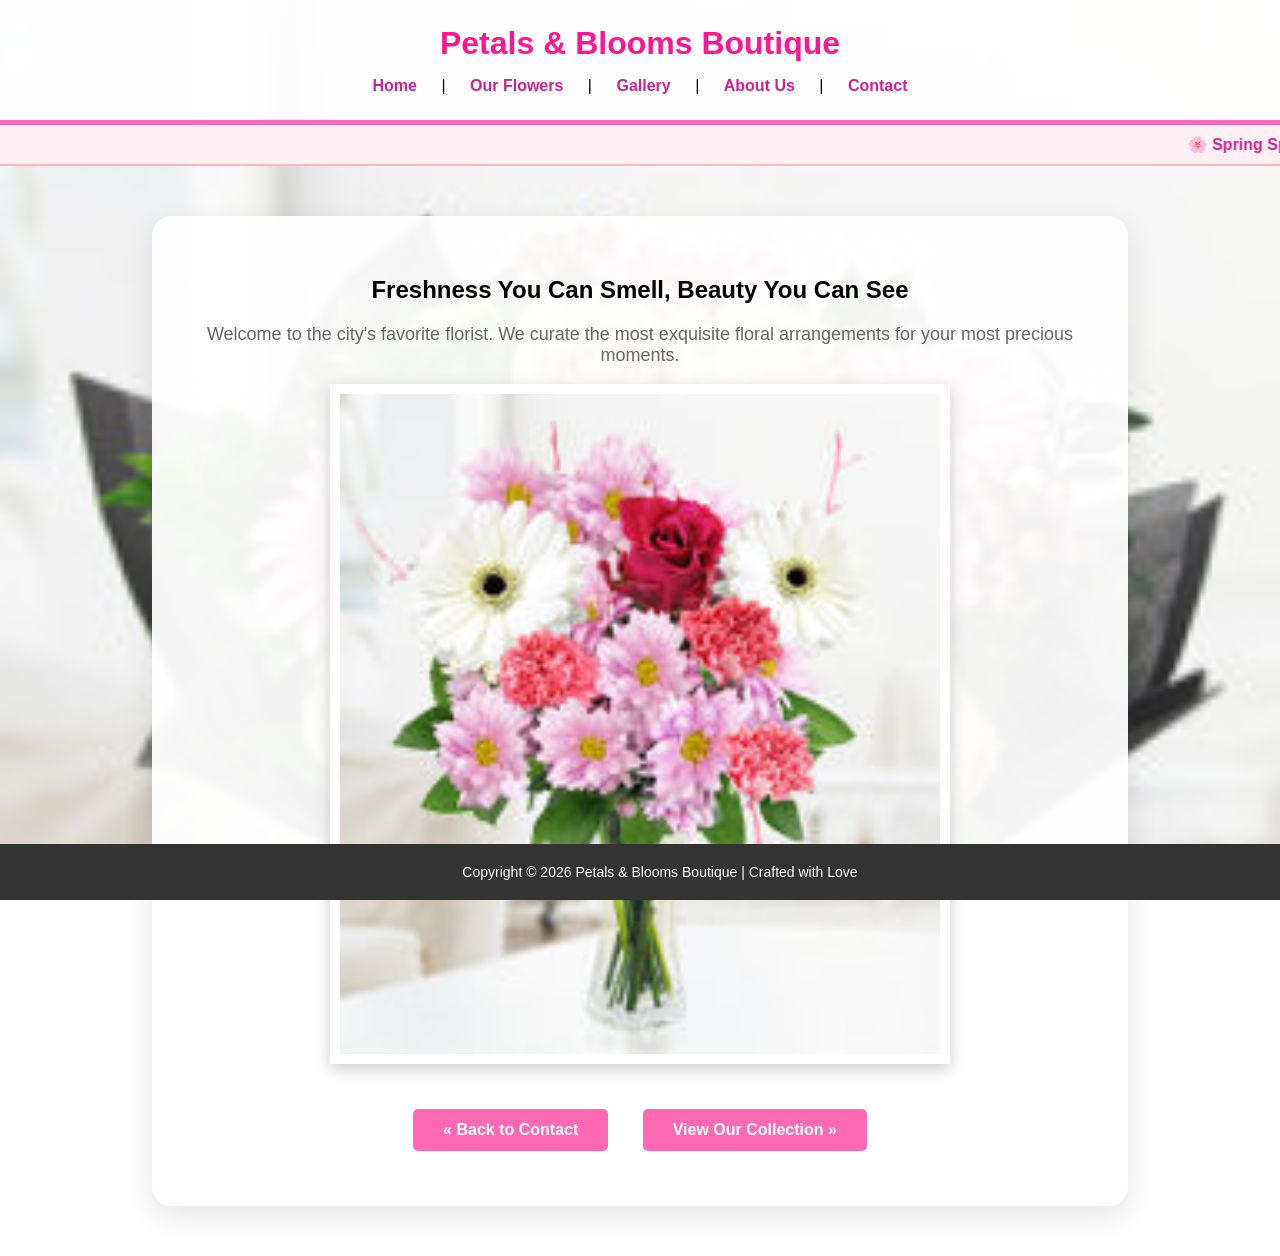
<file: index.html>
<!DOCTYPE HTML PUBLIC "-//W3C//DTD HTML 4.01 Transitional//EN">
<html>

<head>
    <title>Petals & Blooms | Home</title>
    <style>
        body {
            background-image: url('8.jpg');
            background-attachment: fixed;
            background-size: cover;
            font-family: 'Arial', sans-serif;
            margin: 0;
            padding: 0;
        }

        #navbar {
            background: rgba(255, 255, 255, 0.9);
            text-align: center;
            padding: 25px;
            border-bottom: 5px solid #ff69b4;
            position: sticky;
            top: 0;
        }

        #navbar a {
            text-decoration: none;
            color: #d02090;
            font-weight: bold;
            padding: 0 20px;
            font-size: 16px;
        }

        #navbar a:hover {
            color: #ff69b4;
        }

        .main-content {
            background: rgba(255, 255, 255, 0.95);
            width: 70%;
            margin: 50px auto;
            padding: 40px;
            border-radius: 20px;
            text-align: center;
            box-shadow: 0 10px 30px rgba(0, 0, 0, 0.1);
        }

        .marquee-news {
            background: #fff0f5;
            color: #d02090;
            padding: 10px;
            font-weight: bold;
            border-bottom: 2px solid #ffb6c1;
        }

        .nav-btn {
            display: inline-block;
            padding: 12px 30px;
            background: #ff69b4;
            color: white;
            text-decoration: none;
            font-weight: bold;
            border-radius: 5px;
            margin: 15px;
        }

        #footer {
            background: #333;
            color: white;
            text-align: center;
            padding: 20px;
            position: fixed;
            bottom: 0;
            width: 100%;
            font-size: 14px;
        }
    </style>
</head>

<body>
    <div id="navbar">
        <h1 style="color: #ff1493; margin: 0; font-size: 32px;">Petals & Blooms Boutique</h1>
        <div style="margin-top: 15px;">
            <a href="index.html">Home</a> | <a href="products.html">Our Flowers</a> | <a href="gallery.html">Gallery</a>
            | <a href="about.html">About Us</a> | <a href="contact.html">Contact</a>
        </div>
    </div>

    <marquee class="marquee-news">🌸 Spring Special: Get a free crystal vase with every luxury bouquet order! Limited
        time offer. 🌸</marquee>

    <div class="main-content">
        <h2>Freshness You Can Smell, Beauty You Can See</h2>
        <p style="font-size: 18px; color: #666;">Welcome to the city's favorite florist. We curate the most exquisite
            floral arrangements for your most precious moments.</p>
        <img src="11.jpg" width="600" style="border: 10px solid white; box-shadow: 0 5px 15px #ccc;"
            alt="Beautiful Flowers">
        <div style="margin-top: 30px;">
            <a href="contact.html" class="nav-btn">&laquo; Back to Contact</a>
            <a href="products.html" class="nav-btn">View Our Collection &raquo;</a>
        </div>
    </div>
    <div id="footer">Copyright &copy; 2026 Petals & Blooms Boutique | Crafted with Love</div>
</body>

</html>
</file>
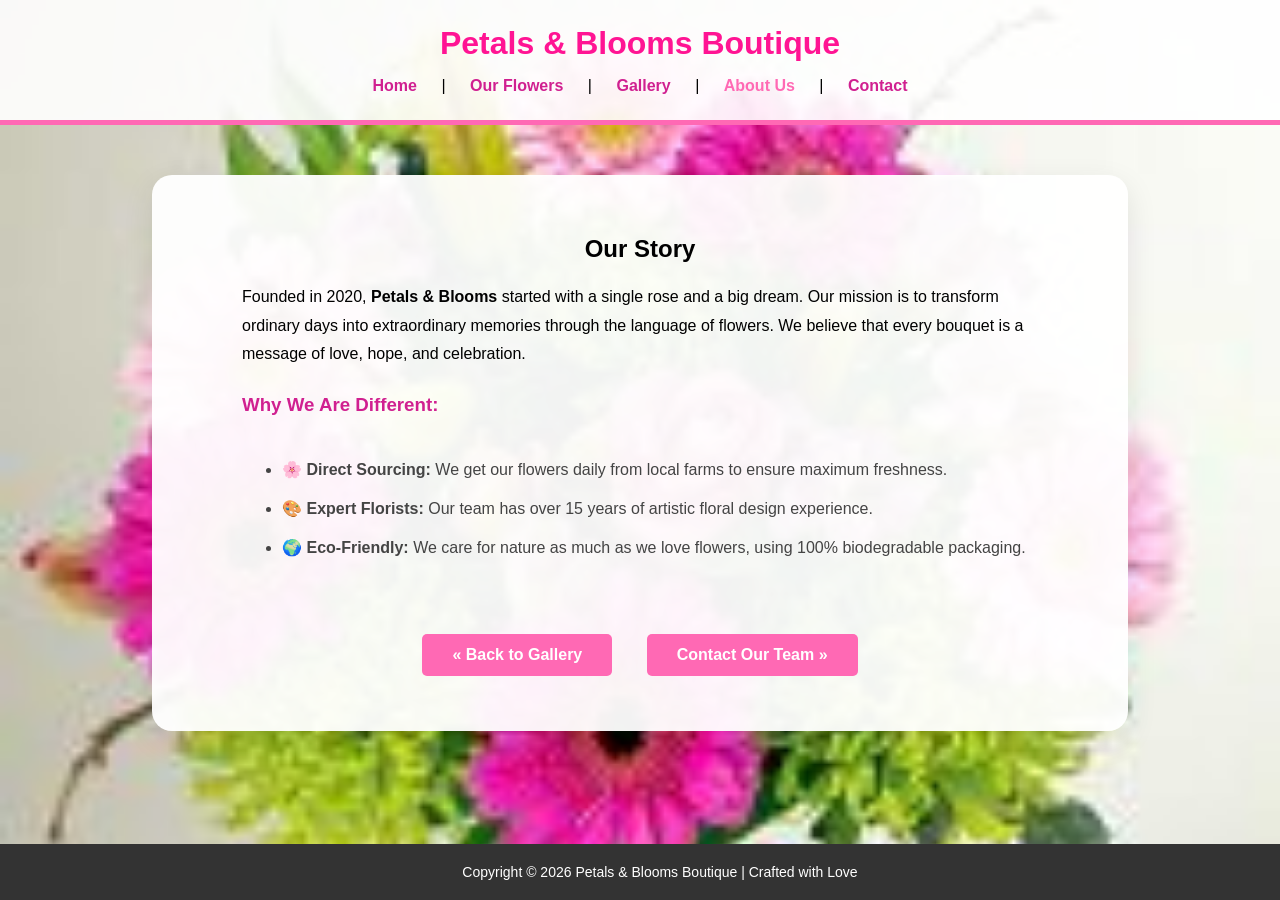
<file: about.html>
<!DOCTYPE HTML PUBLIC "-//W3C//DTD HTML 4.01 Transitional//EN">
<html>

<head>
    <title>Petals & Blooms | Our Story</title>
    <style>
        body {
            background-image: url('2.jpg');
            background-attachment: fixed;
            background-size: cover;
            font-family: 'Arial', sans-serif;
            margin: 0;
            padding: 0;
        }

        #navbar {
            background: rgba(255, 255, 255, 0.9);
            text-align: center;
            padding: 25px;
            border-bottom: 5px solid #ff69b4;
            position: sticky;
            top: 0;
            z-index: 1000;
        }

        #navbar a {
            text-decoration: none;
            color: #d02090;
            font-weight: bold;
            padding: 0 20px;
            font-size: 16px;
        }

        #navbar a:hover {
            color: #ff69b4;
        }

        .main-content {
            background: rgba(255, 255, 255, 0.95);
            width: 70%;
            margin: 50px auto 120px auto;
            padding: 40px;
            border-radius: 20px;
            text-align: center;
            box-shadow: 0 10px 30px rgba(0, 0, 0, 0.1);
        }

        .nav-btn {
            display: inline-block;
            padding: 12px 30px;
            background: #ff69b4;
            color: white !important;
            text-decoration: none;
            font-weight: bold;
            border-radius: 5px;
            margin: 15px;
        }

        #footer {
            background: #333;
            color: white;
            text-align: center;
            padding: 20px;
            position: fixed;
            bottom: 0;
            width: 100%;
            font-size: 14px;
        }

        ul {
            text-align: left;
            display: inline-block;
        }

        li {
            margin-bottom: 10px;
            font-size: 16px;
            color: #444;
        }
    </style>
</head>

<body>
    <div id="navbar">
        <h1 style="color: #ff1493; margin: 0; font-size: 32px;">Petals & Blooms Boutique</h1>
        <div style="margin-top: 15px;">
            <a href="index.html">Home</a> | <a href="products.html">Our Flowers</a> | <a href="gallery.html">Gallery</a>
            | <a href="about.html" style="color:#ff69b4;">About Us</a> | <a href="contact.html">Contact</a>
        </div>
    </div>

    <div class="main-content">
        <h2>Our Story</h2>
        <div style="text-align: left; padding: 0 50px; line-height: 1.8;">
            <p>Founded in 2020, <b>Petals & Blooms</b> started with a single rose and a big dream. Our mission is to
                transform ordinary days into extraordinary memories through the language of flowers. We believe that
                every bouquet is a message of love, hope, and celebration.</p>

            <h3 style="color: #d02090;">Why We Are Different:</h3>
            <ul>
                <li>🌸 <b>Direct Sourcing:</b> We get our flowers daily from local farms to ensure maximum freshness.
                </li>
                <li>🎨 <b>Expert Florists:</b> Our team has over 15 years of artistic floral design experience.</li>
                <li>🌍 <b>Eco-Friendly:</b> We care for nature as much as we love flowers, using 100% biodegradable
                    packaging.</li>
            </ul>
        </div>

        <div style="margin-top: 30px;">
            <a href="gallery.html" class="nav-btn">&laquo; Back to Gallery</a>
            <a href="contact.html" class="nav-btn">Contact Our Team &raquo;</a>
        </div>
    </div>

    <div id="footer">Copyright &copy; 2026 Petals & Blooms Boutique | Crafted with Love</div>
</body>

</html>
</file>
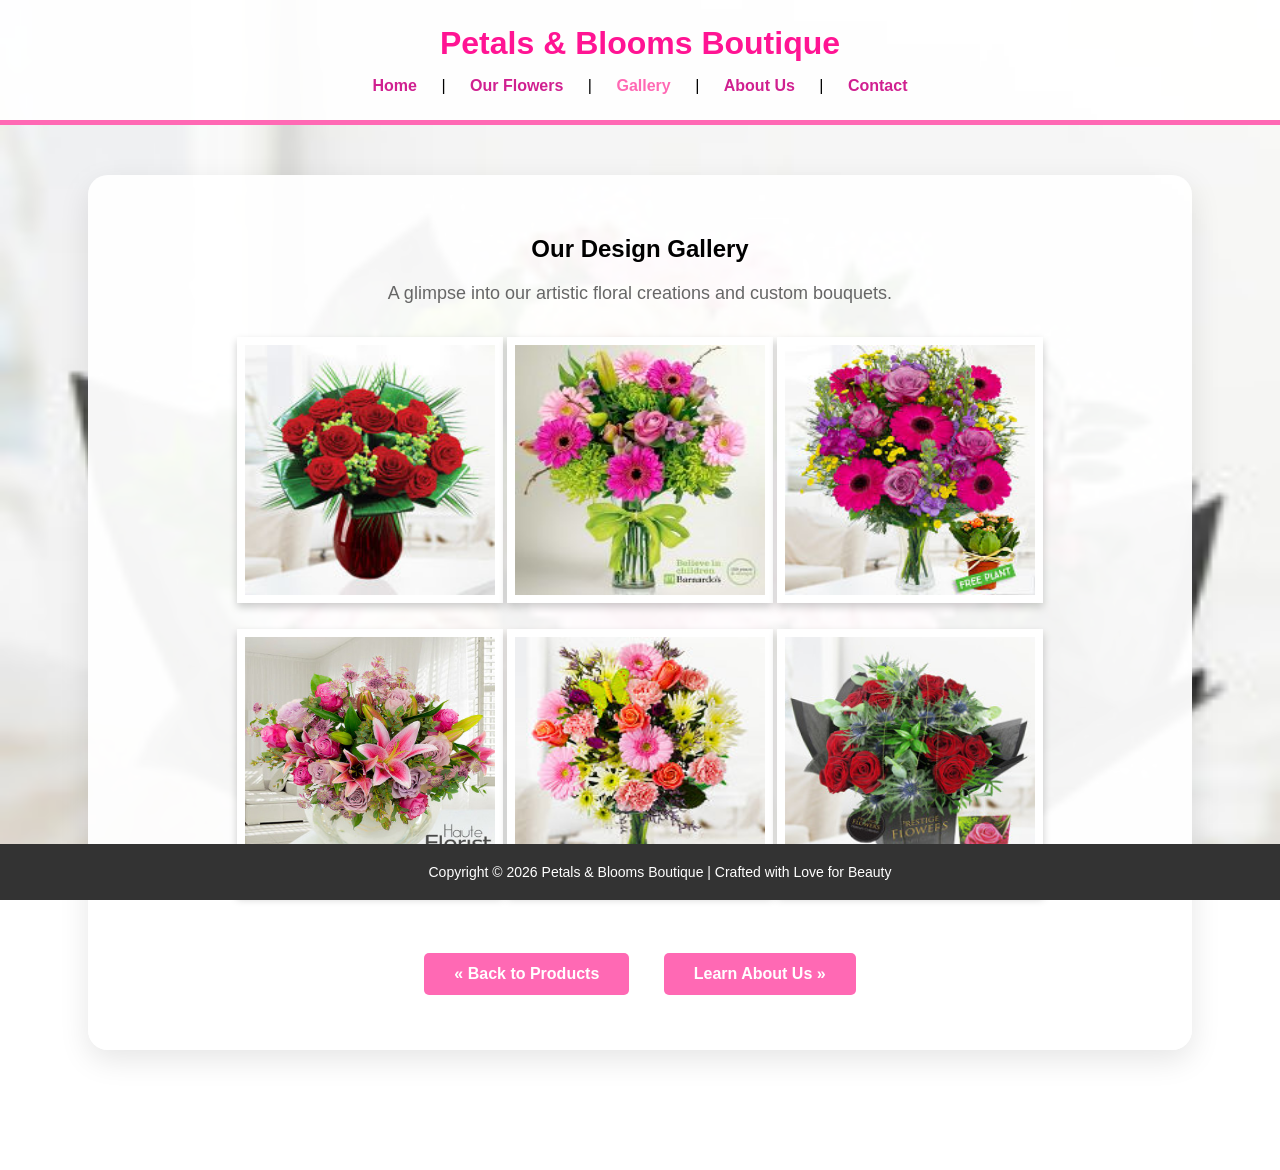
<file: gallery.html>
<!DOCTYPE HTML PUBLIC "-//W3C//DTD HTML 4.01 Transitional//EN">
<html>

<head>
    <title>Petals & Blooms | Our Gallery</title>
    <style>
        body {
            background-image: url('8.jpg');
            background-attachment: fixed;
            background-size: cover;
            font-family: 'Arial', sans-serif;
            margin: 0;
            padding: 0;
        }

        #navbar {
            background: rgba(255, 255, 255, 0.9);
            text-align: center;
            padding: 25px;
            border-bottom: 5px solid #ff69b4;
            position: sticky;
            top: 0;
            z-index: 1000;
        }

        #navbar a {
            text-decoration: none;
            color: #d02090;
            font-weight: bold;
            padding: 0 20px;
            font-size: 16px;
        }

        #navbar a:hover {
            color: #ff69b4;
        }

        .main-content {
            background: rgba(255, 255, 255, 0.95);
            width: 80%;
            margin: 50px auto 120px auto;
            padding: 40px;
            border-radius: 20px;
            text-align: center;
            box-shadow: 0 10px 30px rgba(0, 0, 0, 0.1);
        }

        .nav-btn {
            display: inline-block;
            padding: 12px 30px;
            background: #ff69b4;
            color: white !important;
            text-decoration: none;
            font-weight: bold;
            border-radius: 5px;
            margin: 15px;
        }

        .nav-btn:hover {
            background: #d02090;
        }

        #footer {
            background: #333;
            color: white;
            text-align: center;
            padding: 20px;
            position: fixed;
            bottom: 0;
            width: 100%;
            font-size: 14px;
        }

        .gallery-table img {
            border: 8px solid white;
            box-shadow: 0 4px 8px rgba(0, 0, 0, 0.2);
            transition: 0.3s;
        }
    </style>
</head>

<body>

    <div id="navbar">
        <h1 style="color: #ff1493; margin: 0; font-size: 32px;">Petals & Blooms Boutique</h1>
        <div style="margin-top: 15px;">
            <a href="index.html">Home</a> |
            <a href="products.html">Our Flowers</a> |
            <a href="gallery.html" style="color:#ff69b4;">Gallery</a> |
            <a href="about.html">About Us</a> |
            <a href="contact.html">Contact</a>
        </div>
    </div>

    <div class="main-content">
        <h2>Our Design Gallery</h2>
        <p style="font-size: 18px; color: #666;">A glimpse into our artistic floral creations and custom bouquets.</p>

        <table border="0" align="center" class="gallery-table" style="background:transparent; margin-top: 30px;">
            <tr>
                <td><img src="1.jpg" width="250" height="250" alt="Bouquet 1"></td>
                <td><img src="2.jpg" width="250" height="250" alt="Bouquet 2"></td>
                <td><img src="3.jpg" width="250" height="250" alt="Bouquet 3"></td>
            </tr>
            <tr height="20"> </tr>
            <tr>
                <td><img src="4.jpg" width="250" height="250" alt="Bouquet 4"></td>
                <td><img src="5.jpg" width="250" height="250" alt="Bouquet 5"></td>
                <td><img src="6.jpg" width="250" height="250" alt="Bouquet 6"></td>
            </tr>
        </table>

        <div style="margin-top: 40px;">
            <a href="products.html" class="nav-btn">&laquo; Back to Products</a>
            <a href="about.html" class="nav-btn">Learn About Us &raquo;</a>
        </div>
    </div>

    <div id="footer">
        Copyright &copy; 2026 Petals & Blooms Boutique | Crafted with Love for Beauty
    </div>

</body>

</html>
</file>
